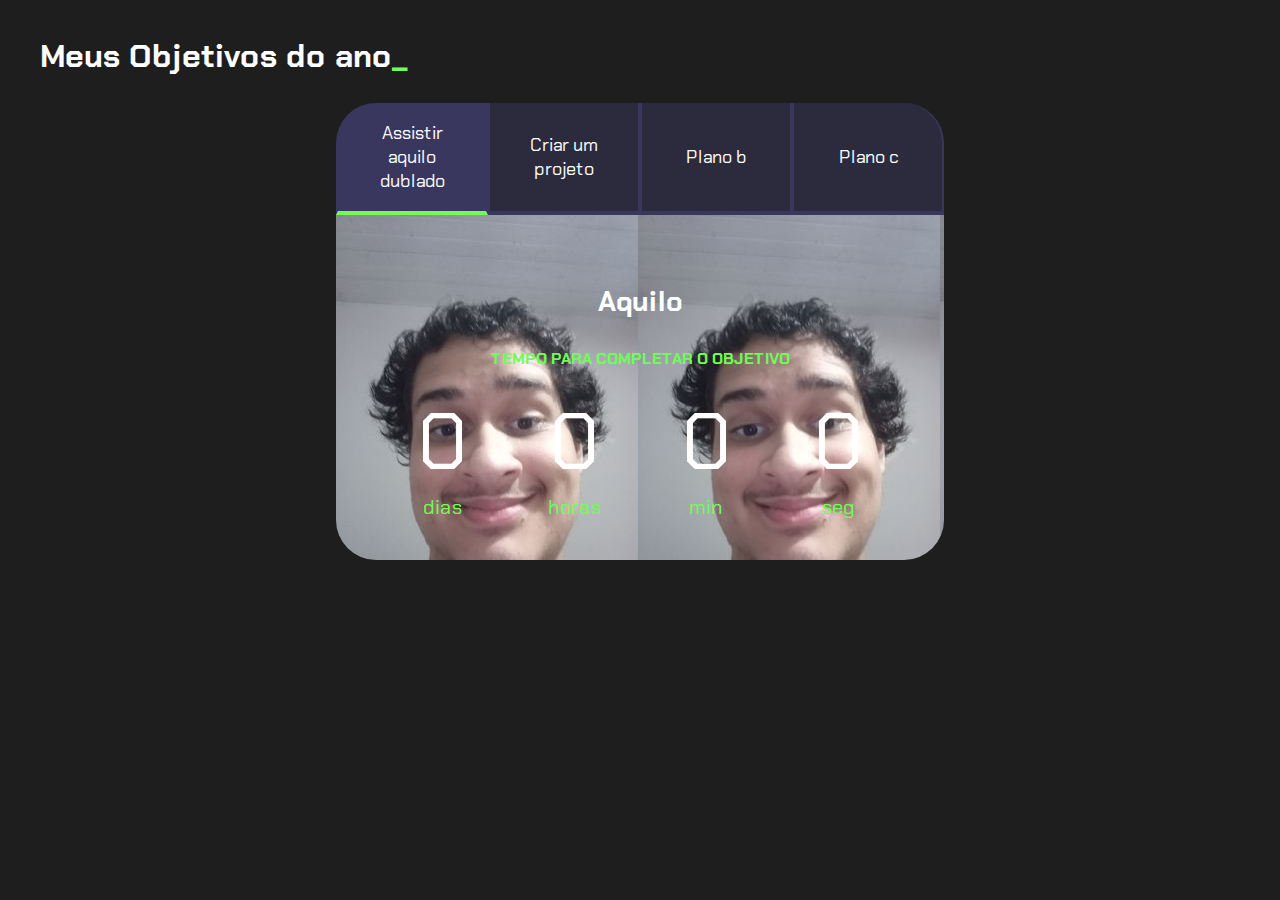
<file: Projeto_1_3B/index.html>
<!DOCTYPE html>
<html lang="pt-br">

<head>
    <meta charset="UTF-8">
    <meta name="viewport" content="width=device-width, initial-scale=1.0">
    <title>Meus objetivos do ano</title>
    <link rel="stylesheet" href="style.css">
</head>

<body>
    <section class="conteudo-principal">
        <h2 class="titulo-principal">Meus Objetivos do ano<span>_</span></h2>
        <div class="conteudo">
            <div class="botoes">
                <button class="botao ativo">Assistir aquilo dublado</button>
                <button class="botao">Criar um projeto</button>
                <button class="botao">Plano b</button>
                <button class="botao">Plano c</button>
            </div>

            <div class="abas-textos">
                <div class="aba-conteudo ativo">
                    <h3 class="aba-conteudo-titulo-principal">Aquilo</h3>
                    <h4 class="aba-conteudo-titulo-secundario">Tempo para completar o objetivo</h4>
                    <div class="contador">
                        <div class="contador-digito">
                            <p class="contador-digito-numero" id="dias0"></p>
                            <p class="contador-digito-texto">dias</p>
                        </div>
                        <div class="contador-digito">
                            <p class="contador-digito-numero" id="horas0"></p>
                            <p class="contador-digito-texto">horas</p>
                        </div>
                        <div class="contador-digito">
                            <p class="contador-digito-numero" id="min0"></p>
                            <p class="contador-digito-texto">min</p>
                        </div>
                        <div class="contador-digito">
                            <p class="contador-digito-numero" id="seg0"></p>
                            <p class="contador-digito-texto">seg</p>
                        </div>
                    </div>
                </div>
                <div class="aba-conteudo">
                    <h3 class="aba-conteudo-titulo-principal">Criar 5 projetos em Javascript</h3>
                    <h4 class="aba-conteudo-titulo-secundario">Tempo para completar o objetivo</h4>
                    <div class="contador">
                        <div class="contador-digito">
                            <p class="contador-digito-numero" id="dias1"></p>
                            <p class="contador-digito-texto">dias</p>
                        </div>
                        <div class="contador-digito">
                            <p class="contador-digito-numero" id="horas1"></p>
                            <p class="contador-digito-texto">horas</p>
                        </div>
                        <div class="contador-digito">
                            <p class="contador-digito-numero" id="min1"></p>
                            <p class="contador-digito-texto">min</p>
                        </div>
                        <div class="contador-digito">
                            <p class="contador-digito-numero" id="seg1"></p>
                            <p class="contador-digito-texto">seg</p>
                        </div>
                    </div>
                </div>
                <div class="aba-conteudo">
                    <h3 class="aba-conteudo-titulo-principal">Criar um portfolio com os meus 3 melhores projetos</h3>
                    <h4 class="aba-conteudo-titulo-secundario">Tempo para completar o objetivo</h4>
                    <div class="contador">
                        <div class="contador-digito">
                            <p class="contador-digito-numero" id="dias2"></p>
                            <p class="contador-digito-texto">dias</p>
                        </div>
                        <div class="contador-digito">
                            <p class="contador-digito-numero" id="horas2"></p>
                            <p class="contador-digito-texto">horas</p>
                        </div>
                        <div class="contador-digito">
                            <p class="contador-digito-numero" id="min2"></p>
                            <p class="contador-digito-texto">min</p>
                        </div>
                        <div class="contador-digito">
                            <p class="contador-digito-numero" id="seg2"></p>
                            <p class="contador-digito-texto">seg</p>
                        </div>
                    </div>
                </div>
                <div class="aba-conteudo">
                    <h3 class="aba-conteudo-titulo-principal">Atualizar meu curriculo com os certificados da Alura</h3>
                    <h4 class="aba-conteudo-titulo-secundario">Tempo para completar o objetivo</h4>
                    <div class="contador">
                        <div class="contador-digito">
                            <p class="contador-digito-numero" id="dias3">0</p>
                            <p class="contador-digito-texto">dias</p>
                        </div>
                        <div class="contador-digito">
                            <p class="contador-digito-numero" id="horas3">0</p>
                            <p class="contador-digito-texto">horas</p>
                        </div>
                        <div class="contador-digito">
                            <p class="contador-digito-numero" id="min3">0</p>
                            <p class="contador-digito-texto">min</p>
                        </div>
                        <div class="contador-digito">
                            <p class="contador-digito-numero" id="seg3">0</p>
                            <p class="contador-digito-texto">seg</p>
                        </div>
                    </div>
                </div>
            </div>
        </div>
    </section>
    <script src="main.js"></script>
</body>

</html>
</file>
<file: Projeto_1_3B/style.css>
@import url('https://fonts.googleapis.com/css2?family=Chakra+Petch:wght@400;700&display=swap');

:root {
    --cor-de-fundo: #1E1E1E;
    --verde: #6FFF57;
    --branco: #FFFFFF;
    --botao-ativo: #3A375E;
    --botao-inativo: rgba(58, 55, 94, 0.5);
    --texto-fundo: rgba(58, 55, 94, 0.3);
}

body {
    background-color: var(--cor-de-fundo);
    color: var(--branco);
    font-family: 'Chakra Petch', sans-serif;
}


.conteudo-principal {
    display: flex;
    flex-direction: column;
    justify-content: center;
    align-items: center;
    max-width: 1200px;
    width: 100%;
    margin: 0 auto;
}

.titulo-principal {
    text-align: left;
    width: 100%;
    font-size: 32px;
}

.titulo-principal span {
    color: var(--verde);
}


.botao {
    font-family: 'Chakra Petch', sans-serif;
    background-color: var(--botao-inativo);
    color: var(--branco);
    display: flex;
    justify-content: center;
    padding: 1em;
    font-size: 18px;
    align-items: center;
    width: 100%;
    border-bottom: 4px solid var(--botao-ativo);
    border-left: 2px solid var(--botao-ativo);
    border-right: 2px solid var(--botao-ativo);
    border-top: none;
}

.botao:first-child {
    border-radius: 40px 40px 0 0;
}

.botoes {
    display: block;
}

.botao.ativo{
    background-color: var(--botao-ativo);
    border-bottom: 4px solid var(--verde);
}

.abas-textos{
    background-image: url(img/meu\ rosto\ lindo.jpg);
    padding: 40px;
    border-radius: 0 0 40px 40px;
}
.aba-conteudo.ativo{
    display:block;
}

.aba-conteudo{
    display: none;
}

.aba-conteudo-titulo-principal{
    font-size: 28px;
    text-align: center;
}
.aba-conteudo-titulo-secundario{
    text-align: center;
    color: var(--verde);
    text-transform: uppercase;
}

.contador{
    display:flex;
    justify-content: center;
    flex-wrap: wrap;
}
.contador-digito{
    padding: 0 16px;
    text-align: center;
    min-width: 100px;
}

.contador-digito-numero{
    font-size: 80px;
    margin: 0;

}

.contador-digito-texto{
    color: var(--verde);
    font-size: 20px;
    margin: 0;

}

@media screen and (min-width: 768px) {
    .botoes {
        display: flex;
    }

    .botao:first-child {
        border-radius: 40px 0 0 0;
    }

    .botao:last-child {
        border-radius: 0 40px 0 0;
    }
}
</file>
